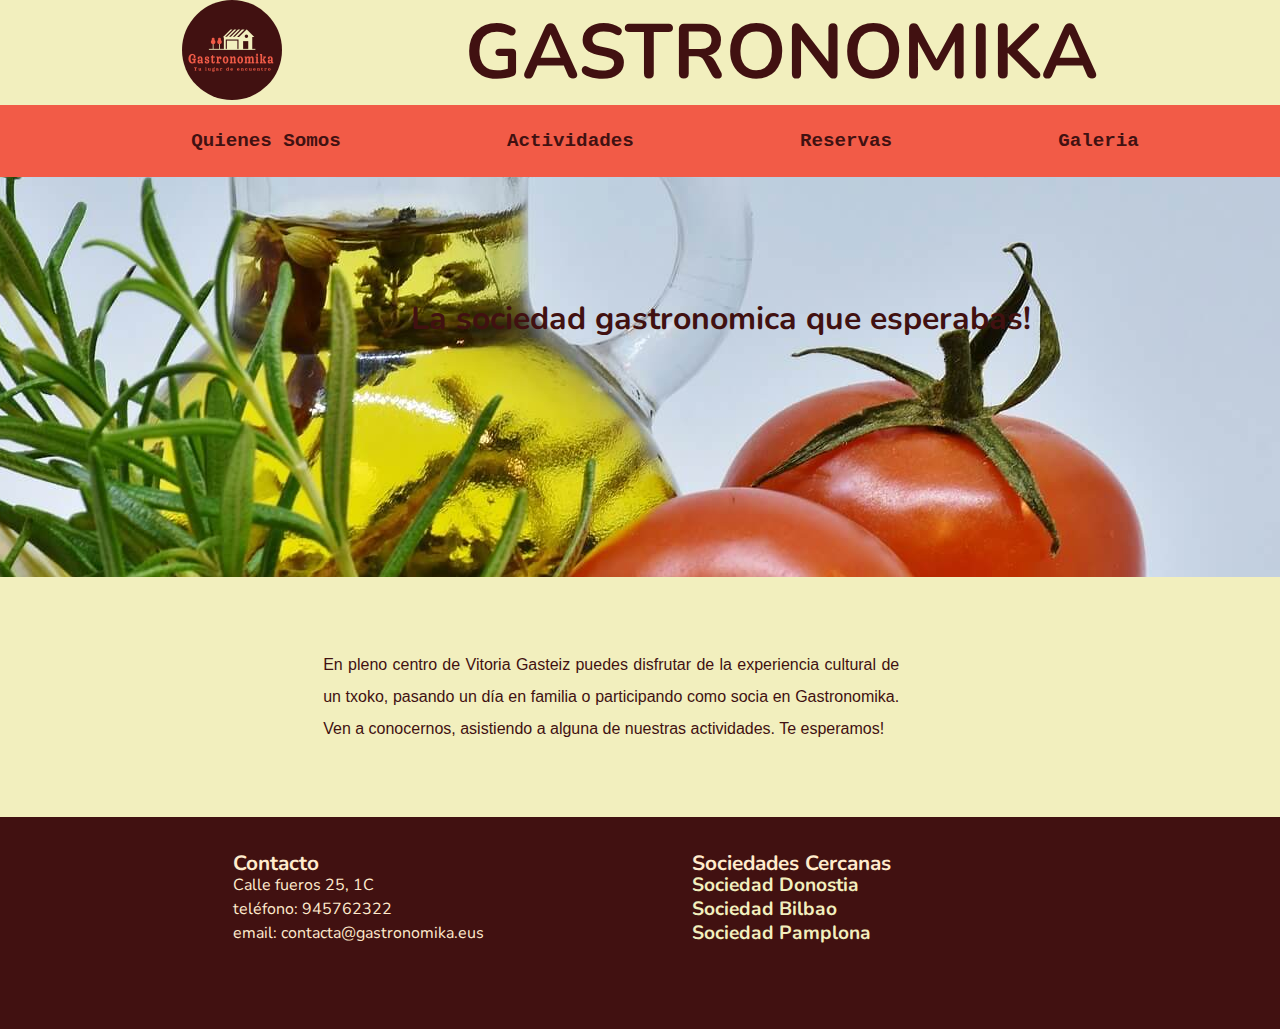
<file: Index.html>
<!DOCTYPE html>
<html lang="es">
<head>
    <meta charset="UTF-8">
    <meta name="viewport" content="width=device-width, initial-scale=1.0">
    <meta name="autora" content="Jberrio-Fdz" />
		<meta name="detalle" content="Contenido de una sociedad gastronomica ficticia" />
    <title>Sociedad Gastronomika</title>
    <link rel="stylesheet" href="estilos/estilos.css"
</head>
<body>
    <header>
        <img src="/imagenes/logo.png" alt="Logo sociedad " height="100">
        <a href="Index.html"><h1>Gastronomika</h1></a>
    </header>
    <nav>
        <ul>
          <li><a href="qsomos.html"> Quienes Somos</a></li>
          <li><a href="actividades.html"> Actividades</a></li>
          <li><a href="reservas.html"> Reservas</a></li>
          <li><a href="galeria.html"> Galeria</a></li>
       </ul>
    </nav>
    <main>
        <div class="inicio">
            <h3>La sociedad gastronomica que esperabas!</h3>
        </div>
        <article class="tinicio">
            <p>
                En pleno centro de Vitoria Gasteiz puedes disfrutar de la experiencia cultural de un txoko, pasando un día
                en familia o participando como socia en Gastronomika.
                Ven a conocernos, asistiendo a alguna de nuestras actividades.
                Te esperamos!
            </p>
        </article>
        <footer>
            <div class="pie">
                <div class="piefila">
                    <div class="piecolumna">
                        <h5>Contacto</h5>
                        <span>
                            Calle fueros 25, 1C<br>
                            teléfono: 945762322<br>
                            email: contacta@gastronomika.eus<br>
                        </span>
                    </div>
                    <div class="piecolumna">
                        <h5>Sociedades Cercanas</h5>
                        <span><a href="https://www.gastronomica.com/la-gastronomica/" target="_blank"><h6>Sociedad Donostia<br></h6>
                            <a href="https://sociedadbilbaina.com/inauguracion-sociedad-gastronomica/" target="_blank"><h6>Sociedad Bilbao<br></h6>
                            <a href="https://napardi.es/" target="_blank"><h6>Sociedad Pamplona<br></h6>
                        </span>
                    </div>
                </div>
            </div>
            <span><br>@2024 | Todos los derechos reservados</span>
        </footer>
    </main>
</body>
</html>
</file>
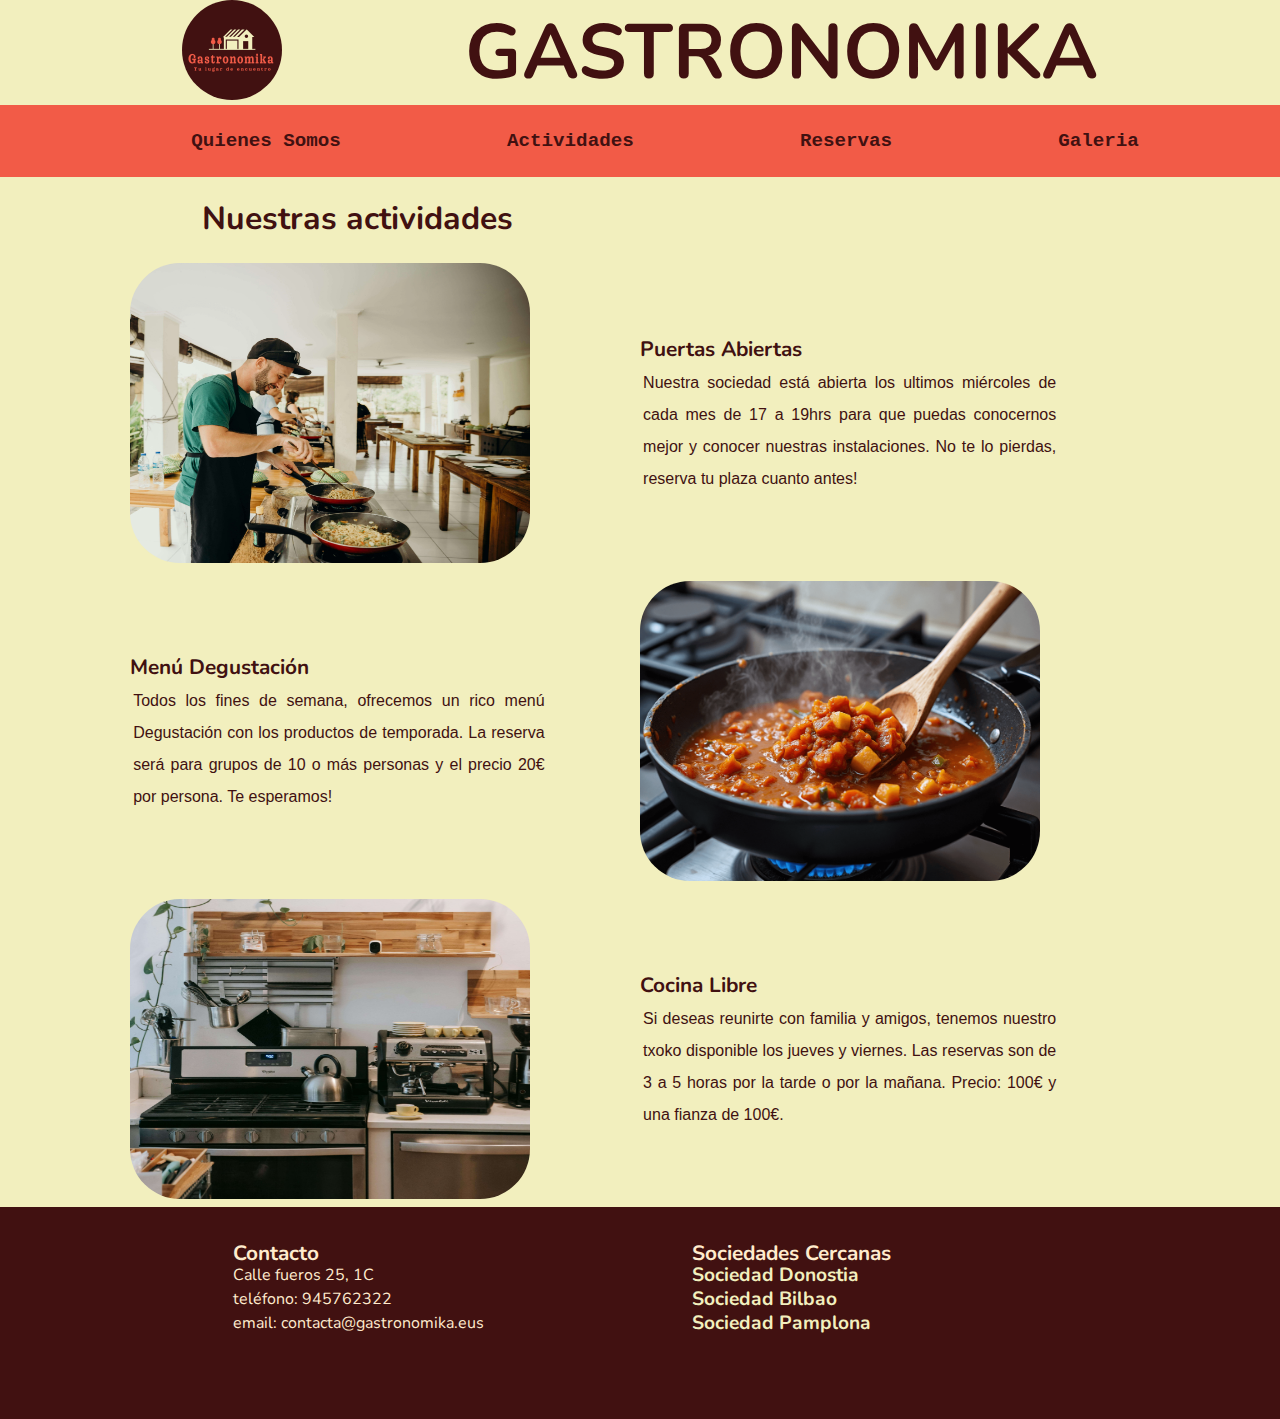
<file: actividades.html>
<!DOCTYPE html>
<html lang="es">
<head>
    <meta charset="UTF-8">
    <meta name="viewport" content="width=device-width, initial-scale=1.0">
    <meta name="autora" content="Jberrio-Fdz" />
		<meta name="detalle" content="Contenido de una sociedad gastronomica ficticia" />
    <title>Sociedad Gastronomika</title>
    <link rel="stylesheet" href="estilos/estilos.css"
</head>
<body>
    <header>
        <img src="/imagenes/logo.png" alt="Logo sociedad [creacion propia]" height="100">
        <a href="Index.html"><h1>Gastronomika</h1></a>
    </header>
    <nav>
        <ul>
          <li><a href="qsomos.html"> Quienes Somos</a></li>
          <li><a href="actividades.html"> Actividades</a></li>
          <li><a href="reservas.html"> Reservas</a></li>
          <li><a href="galeria.html"> Galeria</a></li>
       </ul>
    </nav>
    <main>
        <h3>Nuestras actividades</h3>
        <table>
            <tr>
                <td>
                    <figure>
                        <img src="imagenes/actividades1.jpg" alt="Cocinando entre amigos [Alesia Kozik]" width="400" height="300">
                    </figure>
                </td>
                <td>
                    <article>
                        <h5>Puertas Abiertas</h5>
                        <p class="parrafo">Nuestra sociedad está abierta los ultimos miércoles de cada mes de 17 a 19hrs para que puedas conocernos
                            mejor y conocer nuestras instalaciones. No te lo pierdas, reserva tu plaza cuanto antes!
                        </p>
                    </article>
                </td>
            </tr>
            <tr>
                <td><p></p></td>
            </tr>
            <tr>
                <td>
                    <article>
                        <h5>Menú Degustación</h5>
                        <p class="parrafo">Todos los fines de semana, ofrecemos un rico menú Degustación con los productos de temporada.
                            La reserva será para grupos de 10 o más personas y el precio 20€ por persona. Te esperamos!
                        </p>
                    </article>
                </td>
                <td>
                    <figure>
                        <img src="imagenes/degustacion2.png" alt="plato de temporada [Charlote May]" width="400" height="300">
                    </figure>  
                </td>
                <tr>
                    <td><p></p></td>
                </tr>
            <tr>
                <td>
                    <figure>
                        <img src="imagenes/galeria3.jpg" alt="Nuestra cocina [Rachel Claire]" width="400" height="300"/>
                    </figure>
                </td>
                <td>
                    <article>
                        <h5>Cocina Libre</h5>
                        <p class="parrafo">Si deseas reunirte con familia y amigos, tenemos nuestro txoko disponible
                            los jueves y viernes. Las reservas son de 3 a 5 horas por la tarde o por la mañana.
                            Precio: 100€ y una fianza de 100€.
                        </p>
                    </article>
                </td>
            </tr>   
        </table>
        <footer>
            <div class="pie">
                <div class="piefila">
                    <div class="piecolumna">
                        <h5>Contacto</h5>
                        <span>
                            Calle fueros 25, 1C<br>
                            teléfono: 945762322<br>
                            email: contacta@gastronomika.eus<br>
                        </span>
                    </div>
                    <div class="piecolumna">
                        <h5>Sociedades Cercanas</h5>
                        <span><a href="https://www.gastronomica.com/la-gastronomica/" target="_blank"><h6>Sociedad Donostia<br></h6>
                            <a href="https://sociedadbilbaina.com/inauguracion-sociedad-gastronomica/" target="_blank"><h6>Sociedad Bilbao<br></h6>
                            <a href="https://napardi.es/" target="_blank"><h6>Sociedad Pamplona<br></h6>
                        </span>
                    </div>
                </div>
            </div>
            <span><br>@2024 | Todos los derechos reservados</span>
        </footer>
    </main>
</body>
</html>
</file>
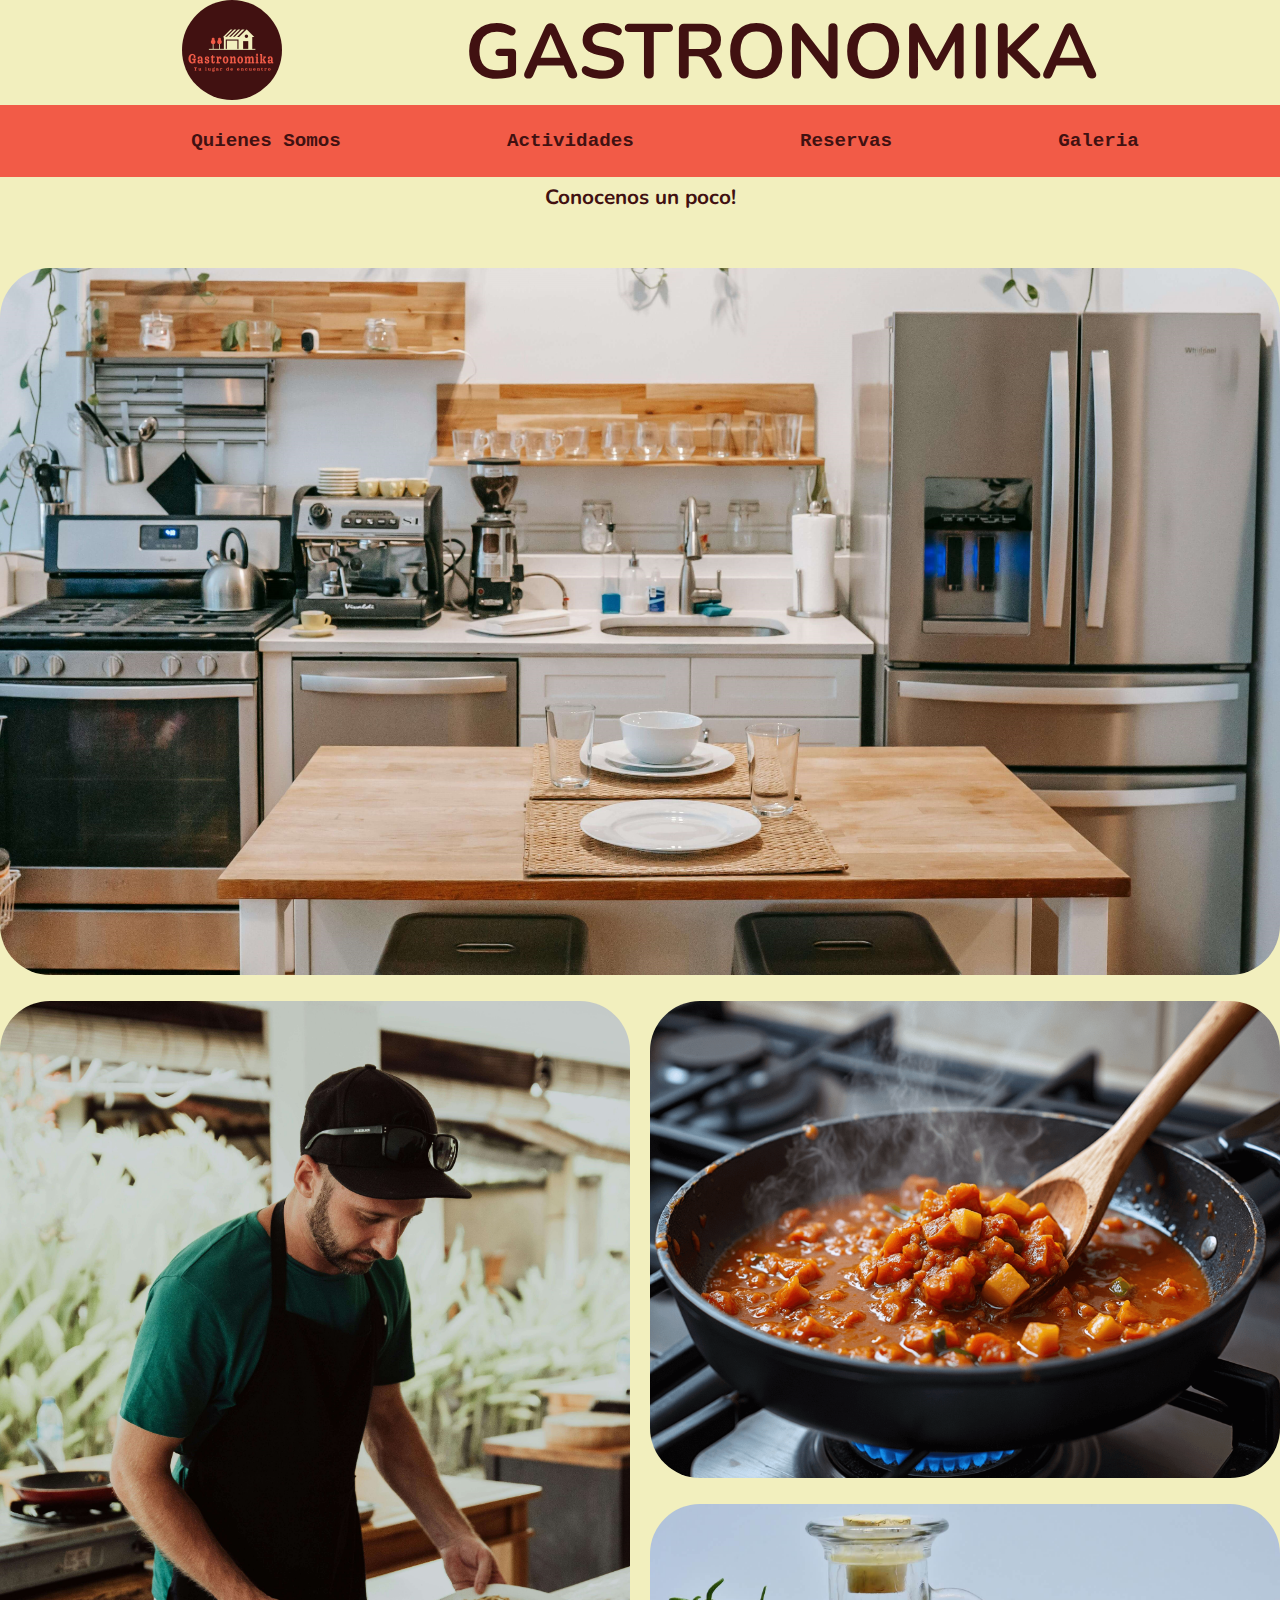
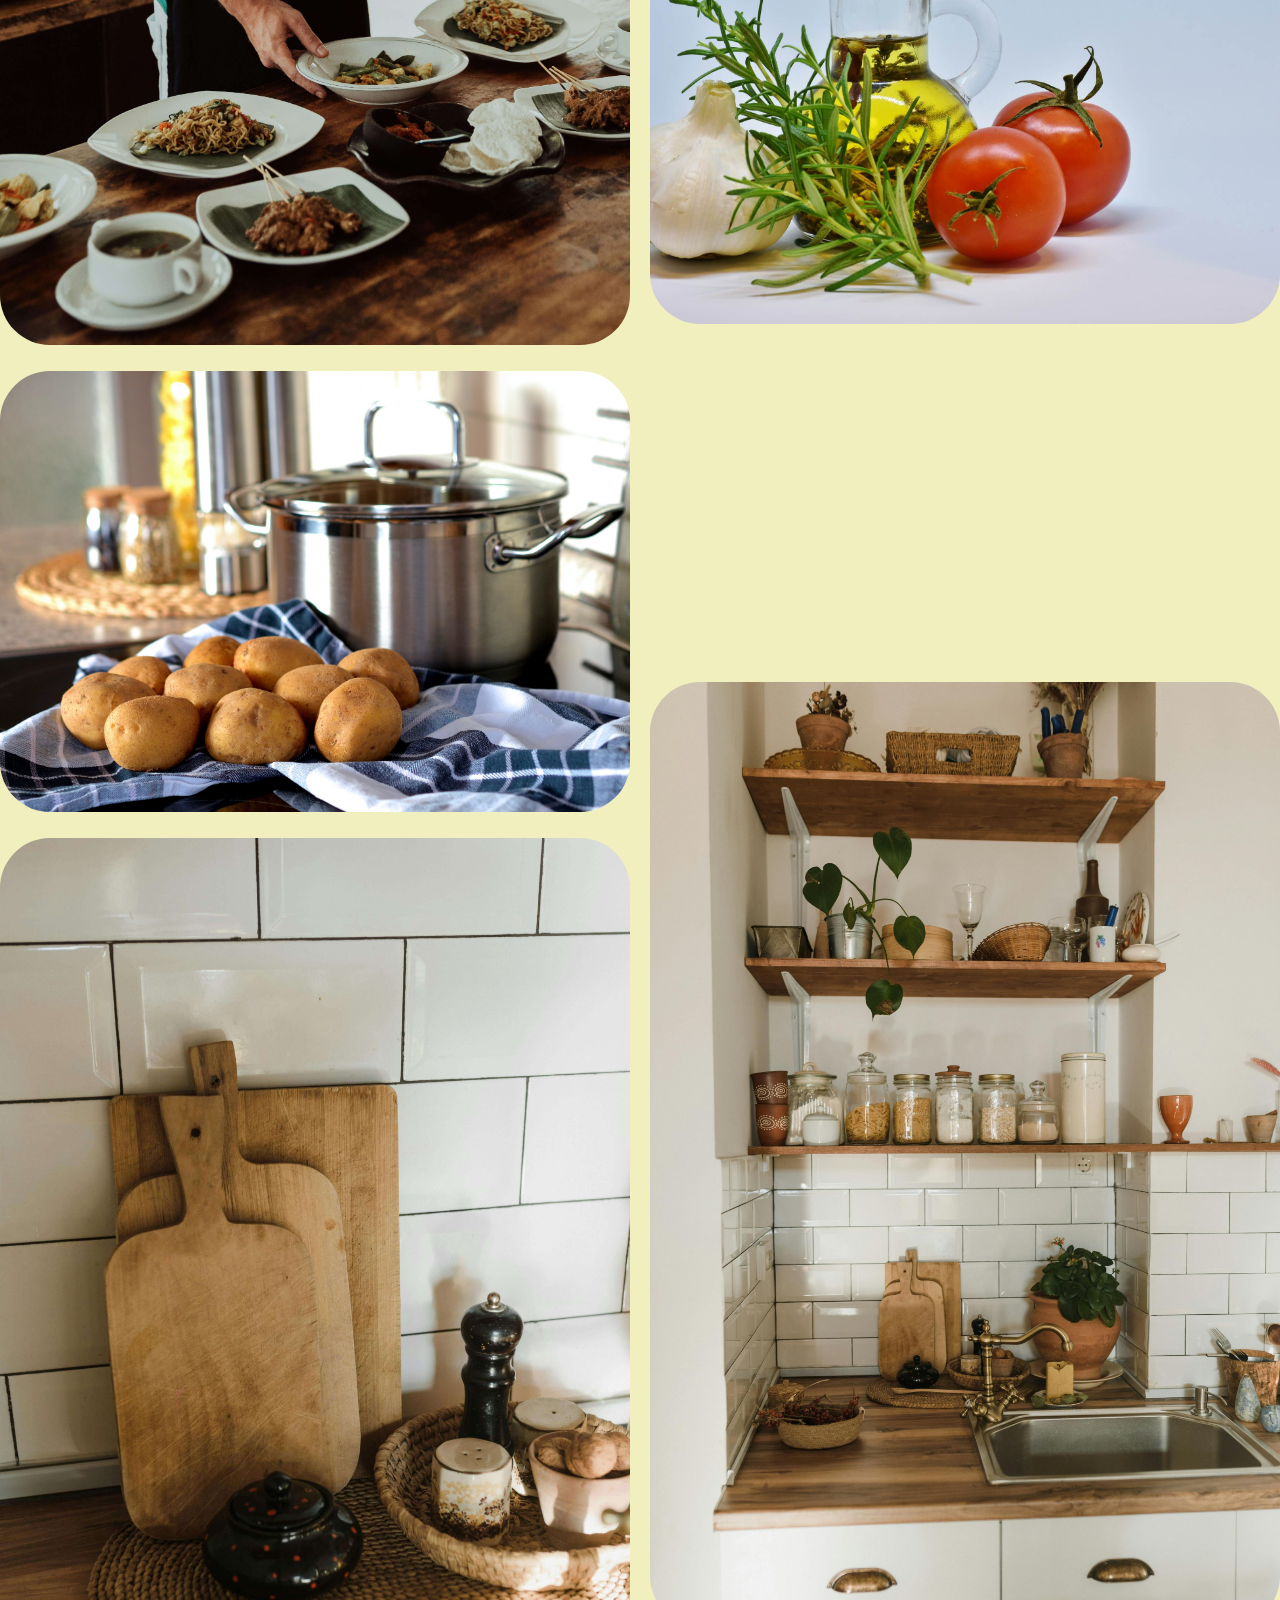
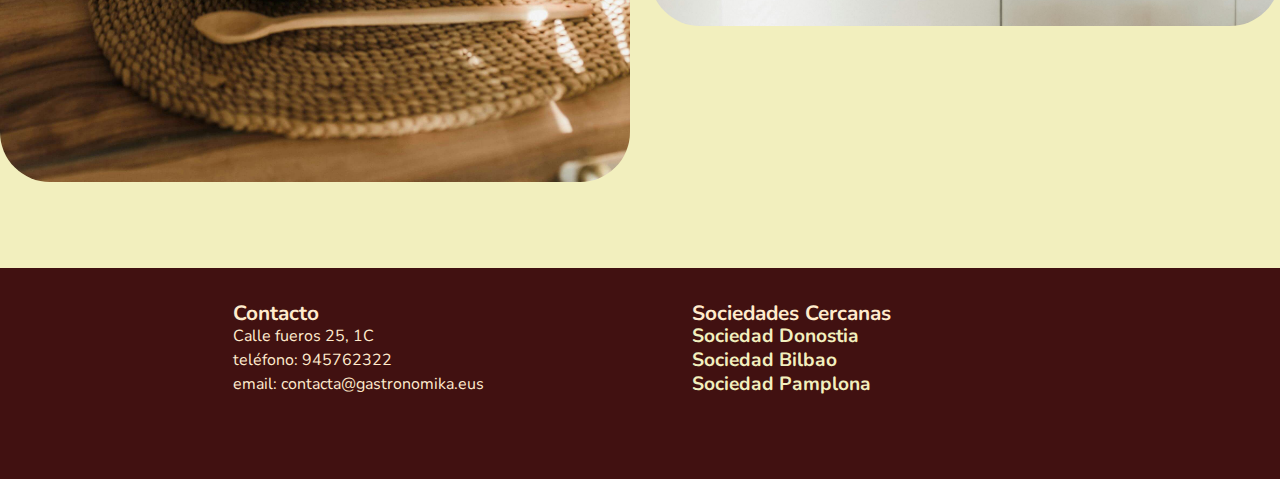
<file: galeria.html>
<!DOCTYPE html>
<html lang="es">
<head>
    <meta charset="UTF-8">
    <meta name="viewport" content="width=device-width, initial-scale=1.0">
    <meta name="autora" content="Jberrio-Fdz" />
		<meta name="detalle" content="Contenido de una sociedad gastronomica ficticia" />
    <title>Sociedad Gastronomika</title>
    <link rel="stylesheet" href="estilos/estilos.css"
</head>
<body>
    <header>
        <img src="/imagenes/logo.png" alt="Logo sociedad" height="100">
        <a href="Index.html"><h1>Gastronomika</h1></a>
    </header>
    <nav>
        <ul>
          <li><a href="qsomos.html"> Quienes Somos</a></li>
          <li><a href="actividades.html"> Actividades</a></li>
          <li><a href="reservas.html"> Reservas</a></li>
          <li><a href="galeria.html"> Galeria</a></li>
       </ul>
    </nav>
    <main>
        <h5>Conocenos un poco!</h5>
        <div class="galeria">
            <div class="cajaimagen">
                <figure>
                    <img src="imagenes/galeria2.jpg" alt="Nuestra cocina [Rachel claire]"/>
                </figure>
            </div>
            <div class="cajaimagen">
                <figure>
                    <img src="imagenes/actividades2.jpg" alt="nuestras actividades [Alesia Kozik]"/>
                </figure>
            </div>
            <div class="cajaimagen">
                <figure>
                    <img src="imagenes/degustacion2.png" alt="la mejor comida [Charlote May]" />
                </figure>
            </div>
            <div class="cajaimagen">
                <figure>
                    <img src="imagenes/galeria1.jpg" alt="Mas cocina [Rachel claire]" />
                </figure>
            </div>
            <div class="cajaimagen">
                <figure>
                    <img src="imagenes/degustacion.jpg" alt="materia prima [Arina Krasnikova]" />
                </figure>
            </div>
            <div class="cajaimagen">
                <figure>
                    <img src="imagenes/galeria4.jpg" alt="Accesorios cocina [Rachel claire]" />
                </figure>
            </div>
            <div class="cajaimagen">
                <figure>
                    <img src="imagenes/galeria5.jpg" alt="especias [Arina Krasnikova]" />
                </figure>
            </div>
        </div>
        <footer>
            <div class="pie">
                <div class="piefila">
                    <div class="piecolumna">
                        <h5>Contacto</h5>
                        <span>
                            Calle fueros 25, 1C<br>
                            teléfono: 945762322<br>
                            email: contacta@gastronomika.eus<br>
                        </span>
                    </div>
                    <div class="piecolumna">
                        <h5>Sociedades Cercanas</h5>
                        <span><a href="https://www.gastronomica.com/la-gastronomica/" target="_blank"><h6>Sociedad Donostia<br></h6>
                            <a href="https://sociedadbilbaina.com/inauguracion-sociedad-gastronomica/" target="_blank"><h6>Sociedad Bilbao<br></h6>
                            <a href="https://napardi.es/" target="_blank"><h6>Sociedad Pamplona<br></h6>
                        </span>
                    </div>
                </div>
            </div>
            <span><br>@2024 | Todos los derechos reservados</span>
        </footer>
    </main>
</body>
</html>
</file>
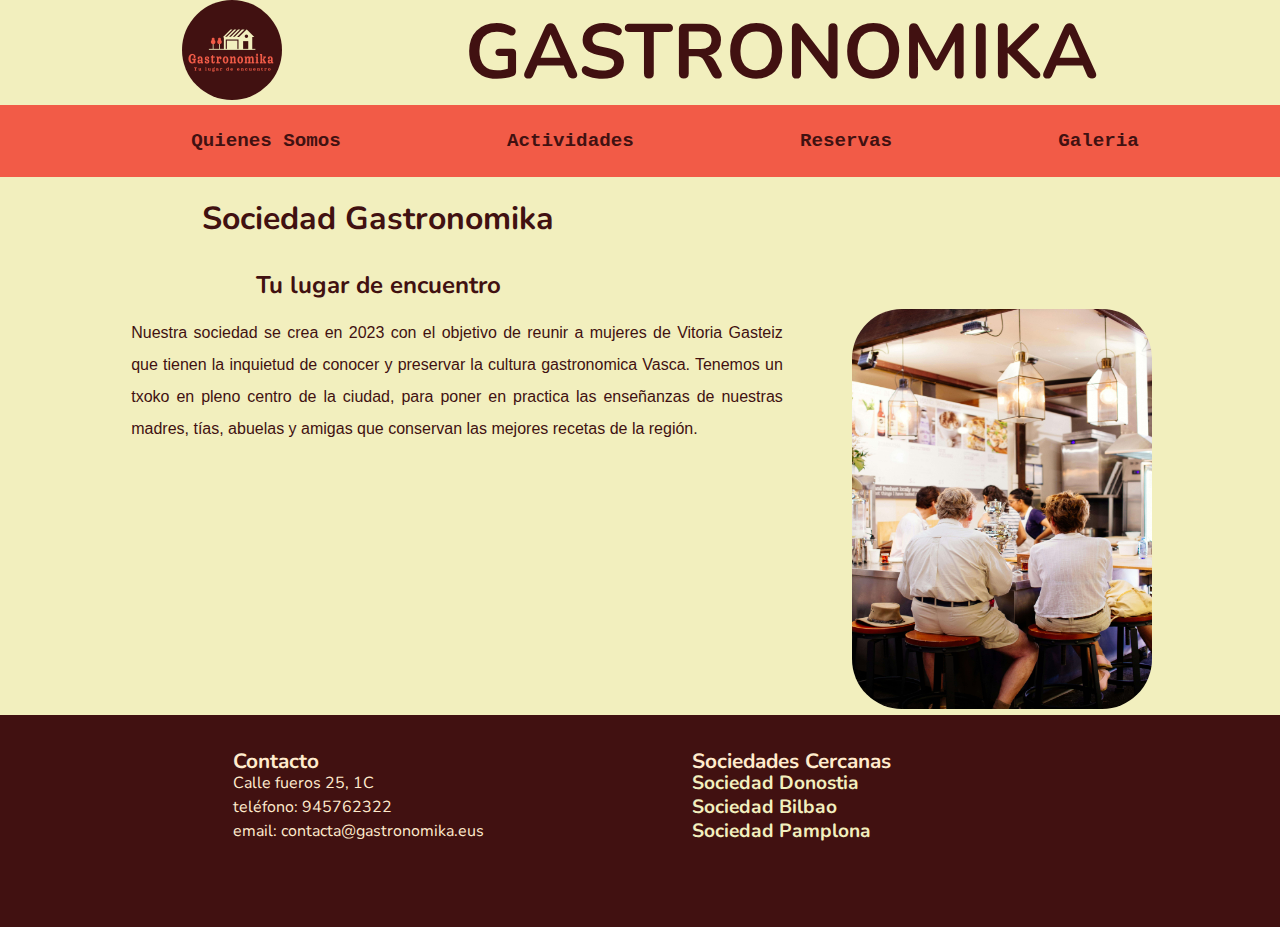
<file: qsomos.html>
<!DOCTYPE html>
<html lang="es">
<head> <!--Parte superior de la web ponemos metadatos, el titulo y enlaces a la hoja de estilos-->
    <meta charset="UTF-8">
    <meta name="viewport" content="width=device-width, initial-scale=1.0">
    <meta name="autora" content="Jberrio-Fdz" />
		<meta name="detalle" content="Contenido de una sociedad gastronomica ficticia" />
    <title>Sociedad Gastronomika</title>
    <link rel="stylesheet" href="estilos/estilos.css"
</head>
<body> 
    <header> <!--Cabecera con el titulo y el logo-->
        <img src="/imagenes/logo.png" alt="Logo sociedad" height="100">
        <a href="Index.html"><h1>Gastronomika</h1></a>
    </header>
    <nav> <!--Barra de navegación con enlaces a las paginas de la web-->
        <ul>
          <li><a href="qsomos.html"> Quienes Somos</a></li>
          <li><a href="actividades.html"> Actividades</a></li>
          <li><a href="reservas.html"> Reservas</a></li>
          <li><a href="galeria.html"> Galeria</a></li>
       </ul>
    </nav>
    <main> <!--Cuerpo de la web ponemos el mensaje principal que queremos transmitir en cada pagina-->
        <h3>Sociedad Gastronomika</h3>
        <h4>Tu lugar de encuentro</h4>
        <section>
            <article>
                <p>Nuestra sociedad se crea en 2023 con el objetivo de reunir a mujeres de Vitoria Gasteiz
                que tienen la inquietud de conocer y preservar la cultura gastronomica Vasca.
                Tenemos un txoko en pleno centro de la ciudad, para poner en practica las enseñanzas de nuestras
                madres, tías, abuelas y amigas que conservan las mejores recetas de la región.
                </p>
            </article>
            <figure>
                <img src="imagenes/qsomos.jpg" alt="Disfrutando en el txoko [Arina Krasnikova]" width="300" height="400">
            </figure>
        </section>
        <footer> <!--Parte final de la web colocamos nuestro contacto y enlaces externos-->
            <div class="pie">
                <div class="piefila">
                    <div class="piecolumna">
                        <h5>Contacto</h5>
                        <span>
                            Calle fueros 25, 1C<br>
                            teléfono: 945762322<br>
                            email: contacta@gastronomika.eus<br>
                        </span>
                    </div>
                    <div class="piecolumna">
                        <h5>Sociedades Cercanas</h5>
                        <span><a href="https://www.gastronomica.com/la-gastronomica/" target="_blank"><h6>Sociedad Donostia<br></h6>
                            <a href="https://sociedadbilbaina.com/inauguracion-sociedad-gastronomica/" target="_blank"><h6>Sociedad Bilbao<br></h6>
                            <a href="https://napardi.es/" target="_blank"><h6>Sociedad Pamplona<br></h6>
                        </span>
                    </div>
                </div>
            </div>
            <span><br>@2024 | Todos los derechos reservados</span>
        </footer>
    </main>
</body>
</html>
</file>
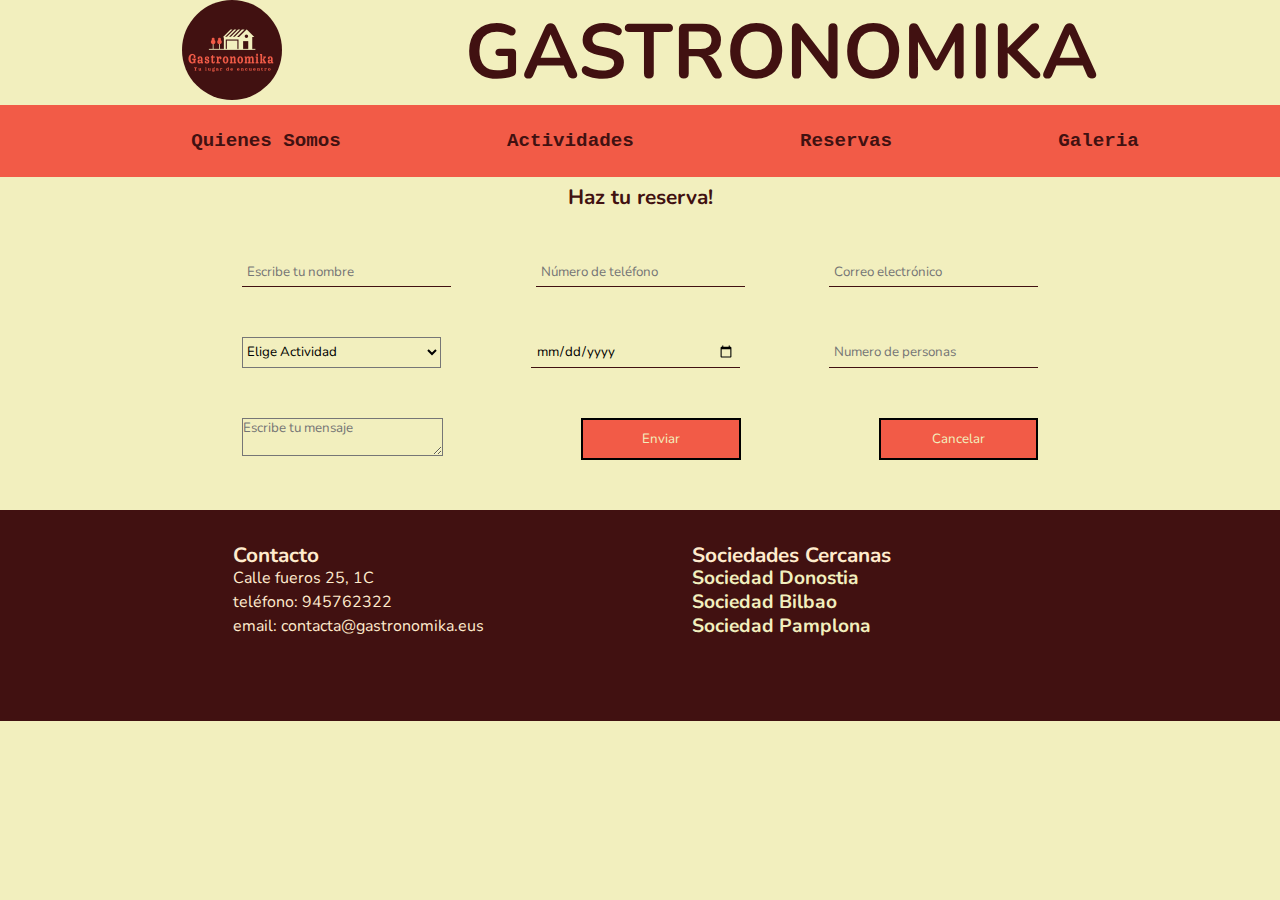
<file: reservas.html>
<!DOCTYPE html>
<html lang="es">
<head>
    <meta charset="UTF-8">
    <meta name="viewport" content="width=device-width, initial-scale=1.0">
    <meta name="autora" content="Jberrio-Fdz" />
		<meta name="detalle" content="Contenido de una sociedad gastronomica ficticia" />
    <title>Sociedad Gastronomika</title>
    <link rel="stylesheet" href="estilos/estilos.css"
</head>
<body>
    <header>
        <img src="/imagenes/logo.png" alt="Logo sociedad" height="100">
        <a href="Index.html"><h1>Gastronomika</h1></a>
    </header>
    <nav>
        <ul>
          <li><a href="qsomos.html"> Quienes Somos</a></li>
          <li><a href="actividades.html"> Actividades</a></li>
          <li><a href="reservas.html"> Reservas</a></li>
          <li><a href="galeria.html"> Galeria</a></li>
       </ul>
    </nav>
    <main>
        <h5>Haz tu reserva!</h5>
        <section id="formulario">
            <form id="reserva" method="post" action="mailto:contacto@gastronomika.eus">
                
                <input type="text" id="nombre" placeholder="Escribe tu nombre" required/>
            
                <input type="tel" id="telefono" placeholder="Número de teléfono" required/>
                
                <input type="email" id="email" placeholder="Correo electrónico" required/>
                
                <select>
                    <option value="ninguna">Elige Actividad</option>
                    <option value="pabiertas">Puertas abiertas</option>
                    <option value="degustacion">Menu Degustación</option>
                    <option value="cocina">Cocina Libre</option>
                </select>
                <input type="date" id="fecha"/>
                <input type="number" id="cantidad" placeholder="Numero de personas" min="10" max="50"/>            
                <textarea id="mensaje" placeholder="Escribe tu mensaje"></textarea>
                <button type="submit">Enviar</button>
                <button type="reset">Cancelar</button>
            </form>
        </section>
        <footer>
            <div class="pie">
                <div class="piefila">
                    <div class="piecolumna">
                        <h5>Contacto</h5>
                        <span>
                            Calle fueros 25, 1C<br>
                            teléfono: 945762322<br>
                            email: contacta@gastronomika.eus<br>
                        </span>
                    </div>
                    <div class="piecolumna">
                        <h5>Sociedades Cercanas</h5>
                        <span><a href="https://www.gastronomica.com/la-gastronomica/" target="_blank"><h6>Sociedad Donostia<br></h6>
                            <a href="https://sociedadbilbaina.com/inauguracion-sociedad-gastronomica/" target="_blank"><h6>Sociedad Bilbao<br></h6>
                            <a href="https://napardi.es/" target="_blank"><h6>Sociedad Pamplona<br></h6>
                        </span>
                    </div>
                </div>
            </div>
            <span><br>@2024 | Todos los derechos reservados</span>
        </footer>
    </main>
</body>
</html>
</file>
<file: estilos/estilos.css>
@import url('https://fonts.googleapis.com/css2?family=Nunito:ital,wght@0,200..1000;1,200..1000&display=swap');
*{
    margin: 0;
    padding: 0;
    font-family: "Nunito", sans-serif;
    font-optical-sizing: auto;
}
header{
    width: 100%;
    display: flex;
    flex-wrap: wrap;
    justify-content:space-evenly;
}
body{
    background-color: #f2efbe;
    color: #411111;
}
main{
    width: 100%;
    display: flex;
    flex-direction: column;
}
section{
    width: 80%;
    display: flex;
    flex-direction: row;
    margin: auto;
}
article{
    width: 90%;
}
table{
    margin: auto;
    width: 80%;
}
h1{
    text-align: center;
    margin: auto;
    font-size: 4em;
    text-transform: uppercase;
}
h1:hover{
    color: #f25b47;
}
h3{
    margin-left: 15%;
    padding: 10px;
    font-size: 2em;
    line-height: 2em;
}
h4{
    margin-left: 20%;
    font-size: 1.5em;
    line-height: 2em;
}
h5{
    margin: auto;
    font-size: 1.3em;
    line-height: 1em;
    padding-top: 10px;
}
h6{
    color:#f2efbe;
    font-size: 1em;
}
span{
    padding-top: 10px;
    line-height: 1.5em;
}
a{
    text-decoration: none;
    font-family:'Courier New', Courier, monospace;
    font-size: 1.2rem;
    color:#411111;
    font-weight: bold;
}
a:hover{
    font-size: 1.3rem;
    color: #f2efbe;
}
ul{
    width: 100%;
    display: flex;
    justify-content: space-evenly;
    list-style: none;
    background-color: #f25b47;
    padding: 25px;
}
.inicio{
    color: #411111;
    padding: 100px;
    text-align: center;
    background: url("/imagenes/galeria1.jpg") no-repeat center fixed;
    height: 200px;
}
.tinicio{
    width: 50%;
    margin: auto;
    padding: 5%;
}
#formulario{
    background-color:#f2efbe;
    width: 70%;
    font-size: 1.5rem;
    display: flex;
    flex-wrap: wrap;
    margin:auto;
}
#reserva{
    background-color:#f2efbe;
    padding: 50px;
    display: flex;
    flex-wrap: wrap;
    justify-content: space-between;
    gap: 50px;
    margin: auto;
}
input{
    background-color: #f2efbe;
    width: 25%;
    padding: 5px;
    border-style: none;
    border-bottom: 1px solid #411111;
}
button{
    background-color:#f25b47;
    color:#f2efbe;
    border-style:solid;
    padding: 10px 10px;
    width: 20%;
}
button:hover{
    cursor: pointer;
    background-color: brown;
}
select{
    background-color: #f2efbe;
    width: 25%;
}
textarea{
    background-color: #f2efbe;
    width: 25%;
    height: 40%;
}
footer{
    background-color:#411111;
    color: blanchedalmond;
    padding: 2%;
    position: relative;
    bottom: 0;
    width: 100%;
}
.pie{
    width: 100%;
}
.piefila{
    display: flex;
    flex-wrap: wrap;
    justify-content:space-evenly;
}
.piecolumna{
    text-align: left;
}
p{
    color: #411111;
    font-family: Verdana, Geneva, Tahoma, sans-serif;
    font-size: 1em;
    margin: 0.5rem 0.2rem;
    text-align: justify;
    line-height: 2rem;
    width: 90%;
}
.galeria{
    width: 100%;
    margin: auto;
    margin-top: 60px;
    margin-bottom: 60px;
    display: grid;
    grid-template-columns: repeat(2,1fr);
    grid-gap: 20px;
}
.cajaimagen{
    width: 100%;
    height: 100%;
}
.cajaimagen img{
    width: 100%;
    height: 80%;
    object-fit: cover;
}
.cajaimagen:nth-child(1){
    grid-column-start: span 2;
}
.cajaimagen:nth-child(2){
    grid-row-start: span 3;
}
.cajaimagen:nth-child(3){
    grid-row-start: span 2;
}
.cajaimagen:nth-child(4){
    grid-row-start: span 3;
}
.cajaimagen:nth-child(5){
    grid-row-start: span 3;
}
.cajaimagen:nth-child(6){
    grid-row-start: span 3;
}
img{
    border-radius: 50px;
}
</file>
